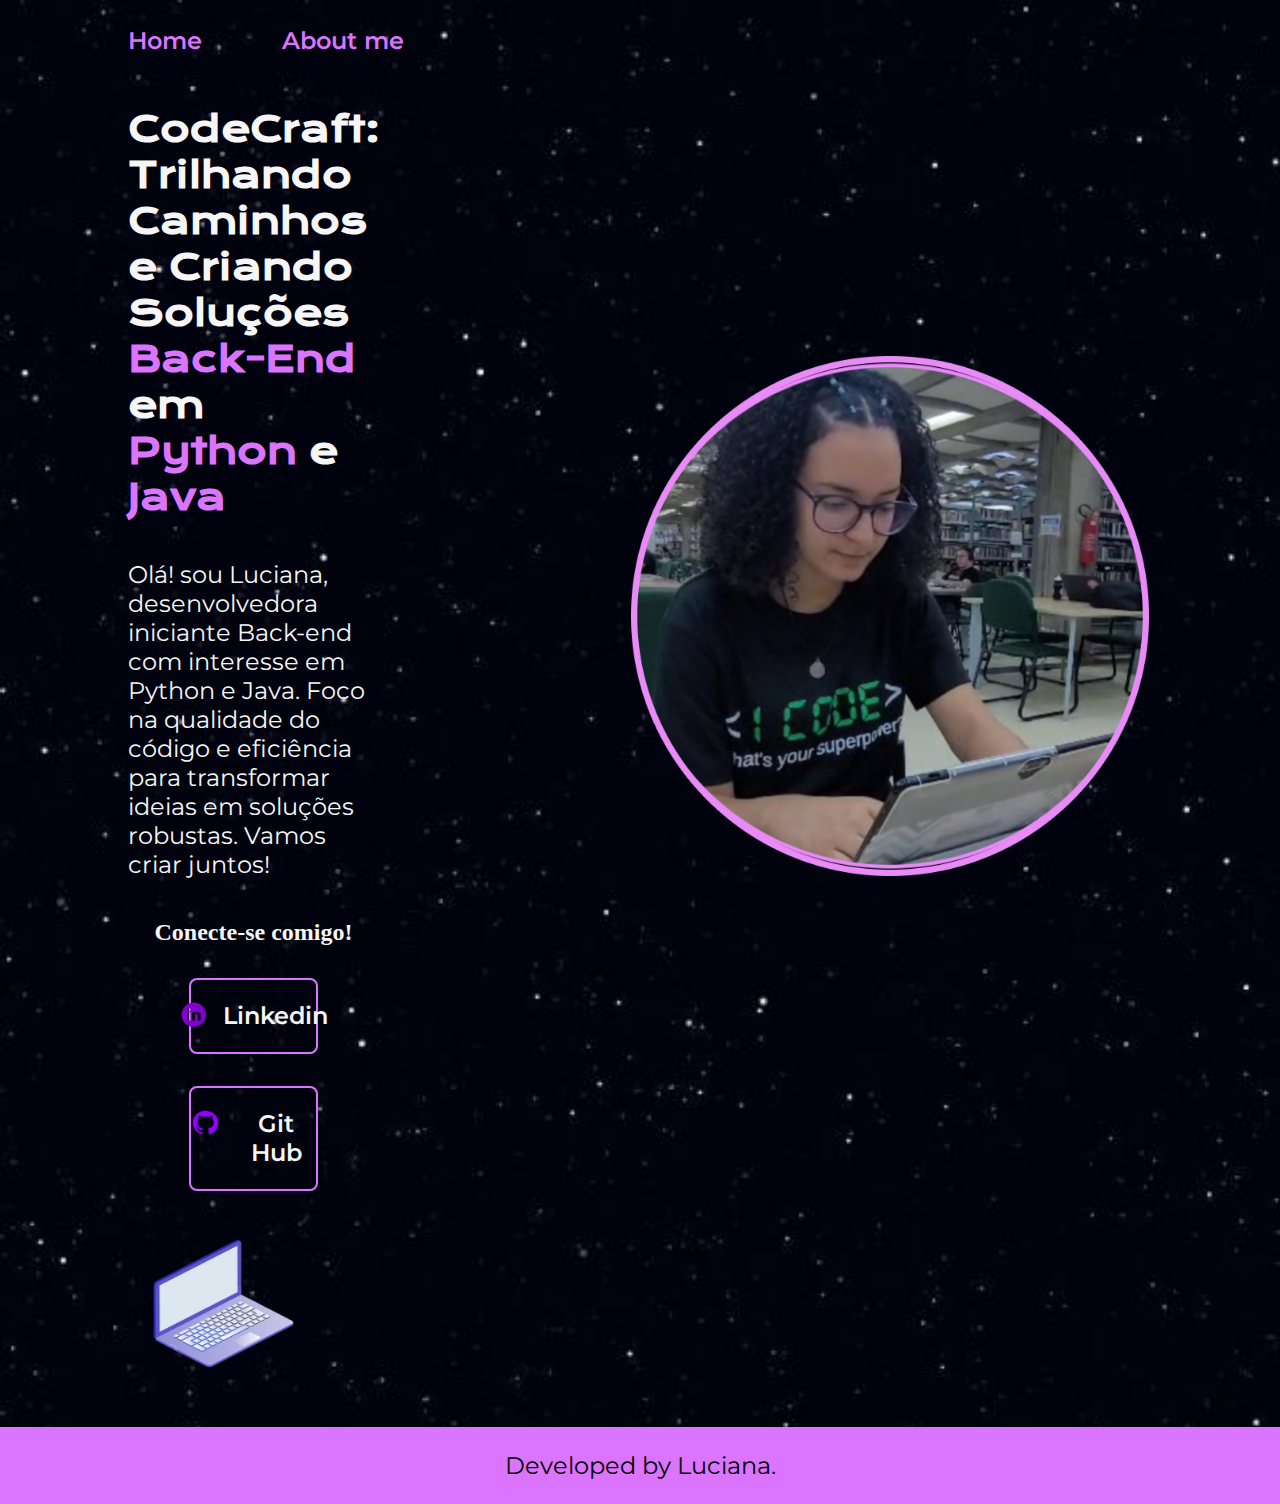
<file: index.html>
<!DOCTYPE html>
<html lang="en">
<head>
    <meta charset="UTF-8">
    <meta http-equiv="X-UA-Compatible" content="IE=edge">
    <meta name="viewport" content="width=device-width, initial-scale=1.0">
    <title>Portfolio</title>
    <link rel="stylesheet" href="/styles/style.css">
    <style>
        body{
            background-image: url("/assets/fundo.jpg");
            background-size: cover; 
            background-repeat: no-repeat; 
        }
    </style>
</head>
<body>
    <header class="cabecalho">
        <nav class="cabecalho__menu">
            <a class="cabecalho__menu__link" href="index.html">Home</a>
            <a class="cabecalho__menu__link" href="about.html">About me</a>
        </nav>
    </header>
    <main class="presentation">
        <section class="presentation__conteudo">
            <h1 class="presentation__conteudo__titulo">CodeCraft: Trilhando Caminhos e Criando Soluções <strong class="cor">Back-End</strong> em <strong class="cor">Python</strong> e <strong class="cor">Java</strong></h1>
            <p class="presentation__conteudo__paragrafo">Olá! sou Luciana, desenvolvedora iniciante Back-end com interesse em Python e Java. Foco na qualidade do código e eficiência para transformar ideias em soluções robustas. Vamos criar juntos!</p>
            <div class="presentation__links">
                <h2 class="presentation_subtitulo">Conecte-se comigo!</h2>
                <a class="presentation__links__link" href="https://www.linkedin.com/in/luciana-alves-p/">
                    <img src="/assets/linkedin.png" alt="Imagem logo Linkedin roxo" width="35x" height="27px">
                    Linkedin

                </a>
                <a class="presentation__links__link" href="https://github.com/luuhcy">
                    <img src="/assets/gitHub.png" alt="Imagem logo GitHub roxo" width="35px" height="27px">
                    Git Hub
                </a>
            </div>
            <img src="/assets/computer.png" alt="Imagem computador roxo claro" width="200px" height="145px">
        </section>
        <img class="imagem" src="/assets/eu2.png" alt="Imagem menina cabelo cacheado e óculos com blusa preta escrita i code, whats is your super power, fundo biblioteca">
    </main>
    <footer class="rodape">
        <p>Developed by Luciana.</p>
    </footer>
</body>
</html>
</file>
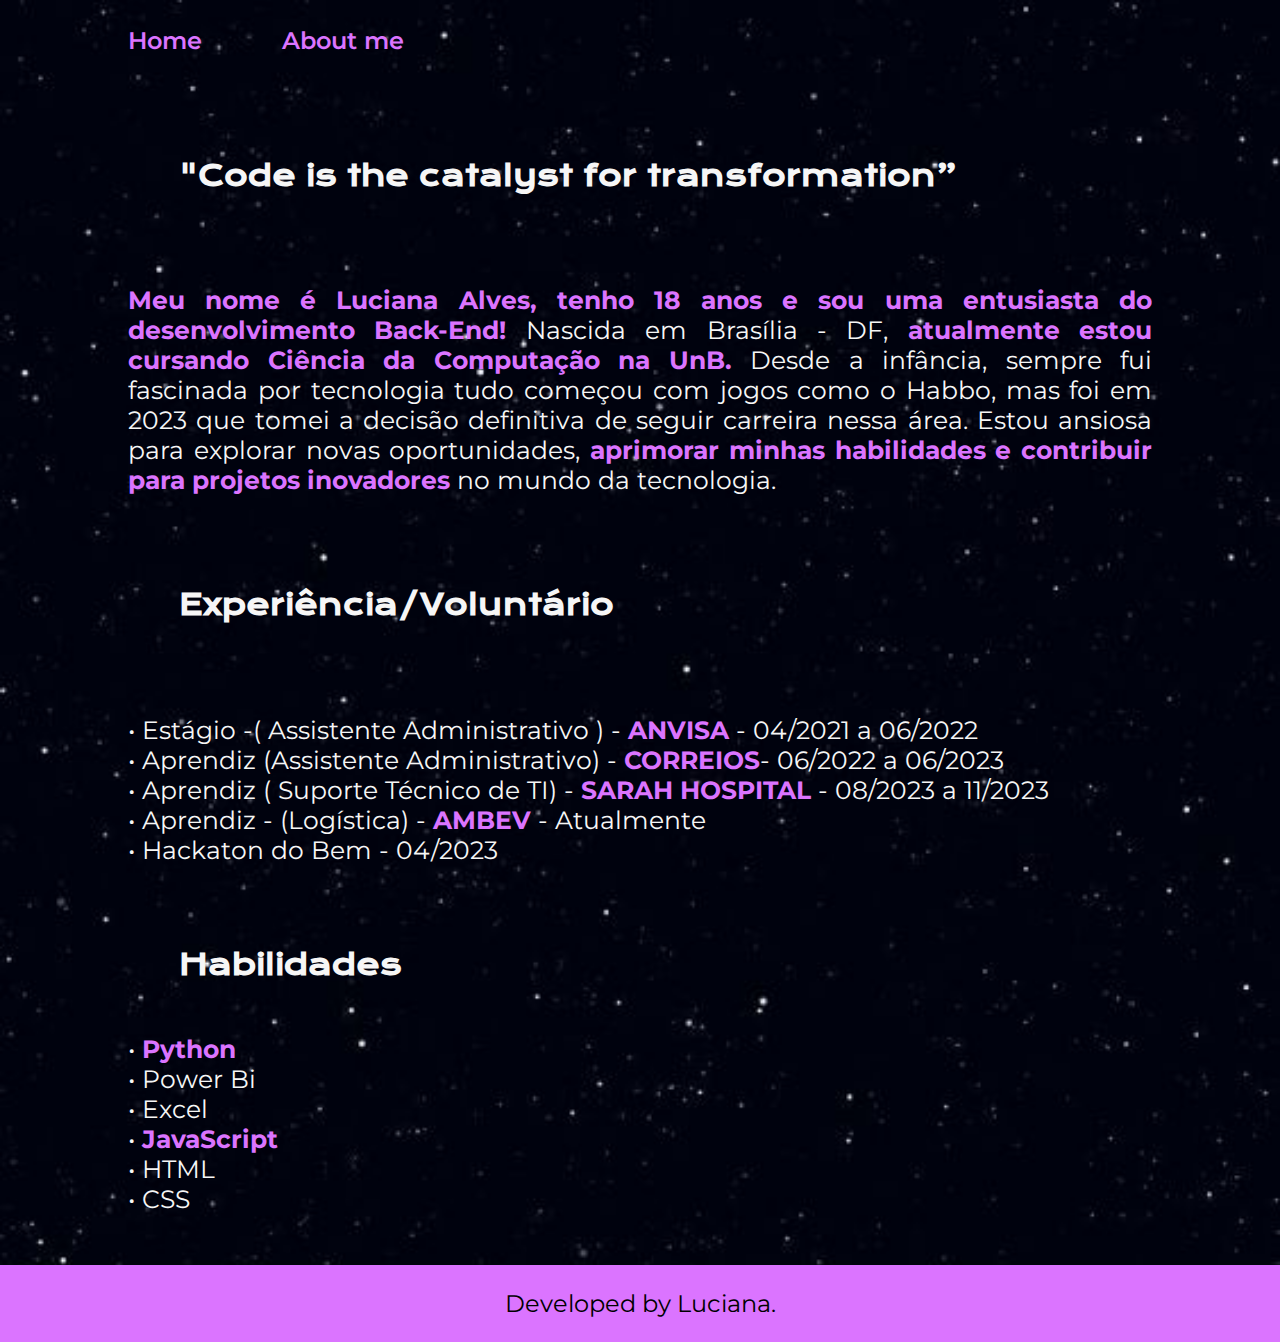
<file: about.html>
<!DOCTYPE html>
<html lang="en">
<head>
    <meta charset="UTF-8">
    <meta name="viewport" content="width=device-width, initial-scale=1.0">
    <title>About me</title>
    <link rel="stylesheet" href="/styles/style.css">
    <style>
        body{
            background-image: url("/assets/fundo.jpg");
            background-size: cover; 
            background-repeat: no-repeat; 
        }
    </style>
</head>
<body>
    <header class="cabecalho">
        <nav class="cabecalho__menu">
            <a class="cabecalho__menu__link" href="index.html">Home</a>
            <a class="cabecalho__menu__link" href="about.html">About me</a>
        </nav>
    </header>
    <main class="container">
        <section class="conteudo">
            <h1 class="titulo">"Code is the catalyst for transformation”</h1>
            <p class="escorpo"><strong class="cor">Meu nome é Luciana Alves, tenho 18 anos e sou uma entusiasta  do desenvolvimento Back-End!</strong>
                Nascida em Brasília - DF, <strong class="cor">atualmente estou cursando Ciência da Computação na UnB.</strong> 
                Desde a infância, sempre fui fascinada por tecnologia tudo começou com jogos como o Habbo, mas foi em 2023 que tomei a decisão definitiva de seguir carreira nessa área. Estou ansiosa para explorar novas oportunidades, <strong class="cor">aprimorar minhas habilidades e contribuir para projetos inovadores</strong> no mundo da tecnologia.</p>

            <h2 class="titulo">Experiência/Voluntário</h2>
            <p2 class="escorpo">
                <ol class="experiencia">• Estágio -( Assistente Administrativo ) - <strong class="cor">ANVISA</strong> -  04/2021 a 06/2022</ol>
                <ol class="experiencia" >• Aprendiz (Assistente Administrativo) - <strong class="cor">CORREIOS</strong>- 06/2022 a 06/2023</ol>
                <ol class="experiencia">• Aprendiz ( Suporte Técnico de TI) - <strong class="cor">SARAH HOSPITAL</strong> - 08/2023 a 11/2023</ol>
                <ol class="experiencia">• Aprendiz - (Logística) - <strong class="cor">AMBEV</strong> - Atualmente
                <ol>• Hackaton do Bem - 04/2023</ol>

             </p2>

            <h3 class="titulo">Habilidades</h3>
            <p3 class="escorpo">
                <ol>• <strong class="cor">Python</ol></strong>
                <ol>• Power Bi</ol>
                <ol>• Excel</ol>
                <ol>• <strong class="cor">JavaScript</strong></ol>
                <ol>• HTML</ol>
                <ol>• CSS</ol></strong></p3>
    </section>
    </main>
    <footer class="rodape">
        <p>Developed by Luciana.</p>
    </footer>
</body>
</html>
</file>
<file: styles/style.css>
@import url('https://fonts.googleapis.com/css2?family=Krona+One&display=swap');

@import url('https://fonts.googleapis.com/css2?family=Montserrat:wght@100;400;600&display=swap');

@import url('https://fonts.googleapis.com/css2?family=Montserrat:wght@100;200;400;600&family=Roboto:wght@100&display=swap');

:root{
    --cor-primaria: #000000;
    --cor-secundaria: #DB74FF;
    --cor-terciaria: #F6F6F6;
    --fonte-principal:'Krona One', sans-serif;
    --fonte-secundaria: 'Montserrat', sans-serif;
}


* {
    margin: 0;
    padding: 0;
}

body {
    height: 100vh;
    box-sizing: border-box;
    background-color: var(--cor-primaria);
    color: var(--cor-terciaria);

}
.cabecalho {
    padding: 2% 0% 0% 10%; 
}

.cabecalho__menu{
    display: flex;
    gap: 80px;
}

.cabecalho__menu__link{
    font-family: var(--fonte-secundaria);
    font-size: 1.5rem;
    font-weight: 600;
    color:var(--cor-secundaria);
    text-decoration: none;
}

.imagem{
    padding: 2%;
    width: 580px;
    height: 520px;
    margin-top: -250px;
    margin-left: 150px;
    
}
.presentation {
    padding: 4% 10%;
    display: flex;
    align-items: center;
    justify-content: space-between;
    gap: 82px;
    
}

.presentation__conteudo {
    width: 50%;
    display: flex;
    flex-direction: column;
    gap: 40px;
}

.presentation__conteudo__titulo {
    font-size: 2.25rem;
    font-family: var(--fonte-principal);
}

.presentation__conteudo__paragrafo{
    font-size: 1.5rem;
    font-family: var(--fonte-secundaria);
}

.presentation__links {
    display: flex;
    flex-direction: column;
    justify-content: space-between;
    align-items: center;
    gap: 32px;
}

.presentation__subtitulo {
    font-family: var(--fonte-principal);
    font-weight: 400;
    font-size: 1.5rem;

}

.presentation__links__link {
    display: flex;
    justify-content: center;
    gap: 16px;
    border: 2px solid #DB74FF;
    width: 50%;
    text-align: center;
    border-radius: 8px;
    font-size: 1.5rem;
    font-weight: 600;
    padding: 21.5px 0;
    text-decoration: none;
    color: var(--cor-terciaria);
    font-family: var(--fonte-secundaria);
    
}
.presentation__links__link:hover{
    background-color: #272727;
}

.rodape {
    padding: 24px;
    color: var(--cor-primaria);
    background-color: var(--cor-secundaria);
    text-align: center;
    font-family: var(--fonte-secundaria);
    font-size: 1.5rem;
    font-weight: 400px;
}

a {
    color: var(--cor-terciaria)
}

.cor{
    color: var(--cor-secundaria);
}


.container {
    padding: 4% 10%;
    display: flex;
    align-items: center;
    justify-content: space-between;
}

.conteudo{
    width: 100%;
    display: flex;
    gap: 40px;
    flex-direction: column;
    font-size: 25px;
    font-family: var(--fonte-secundaria);
    
}

.titulo {
    color: var(--cor-terciaria);
    font-family: var(--fonte-principal);
    font-size: 1.8rem;
    padding: 5%;
    
}

.escorpo {
    font-family: var(--fonte-secundaria);
    text-align: justify;

}


@media (max-width: 1200px) {
    body {
        position: relative;
    }

    .imagem {
        width: 86%;
        height: 41%;
        position: absolute;
        top: 145%;
        right: 0%;
    }

    .cabecalho {
        padding: 10%
    }

    .cabecalho__menu{
        justify-content: center;
    }


    .presentation {
        flex-direction: column-reverse;
        padding: 5%;
    }
    .presentation__conteudo {
        min-width: unset;
        width: auto;

    }

    .presentation_links {
        margin: 0px 0px 400px 0px;
    }
    
    
}
</file>
